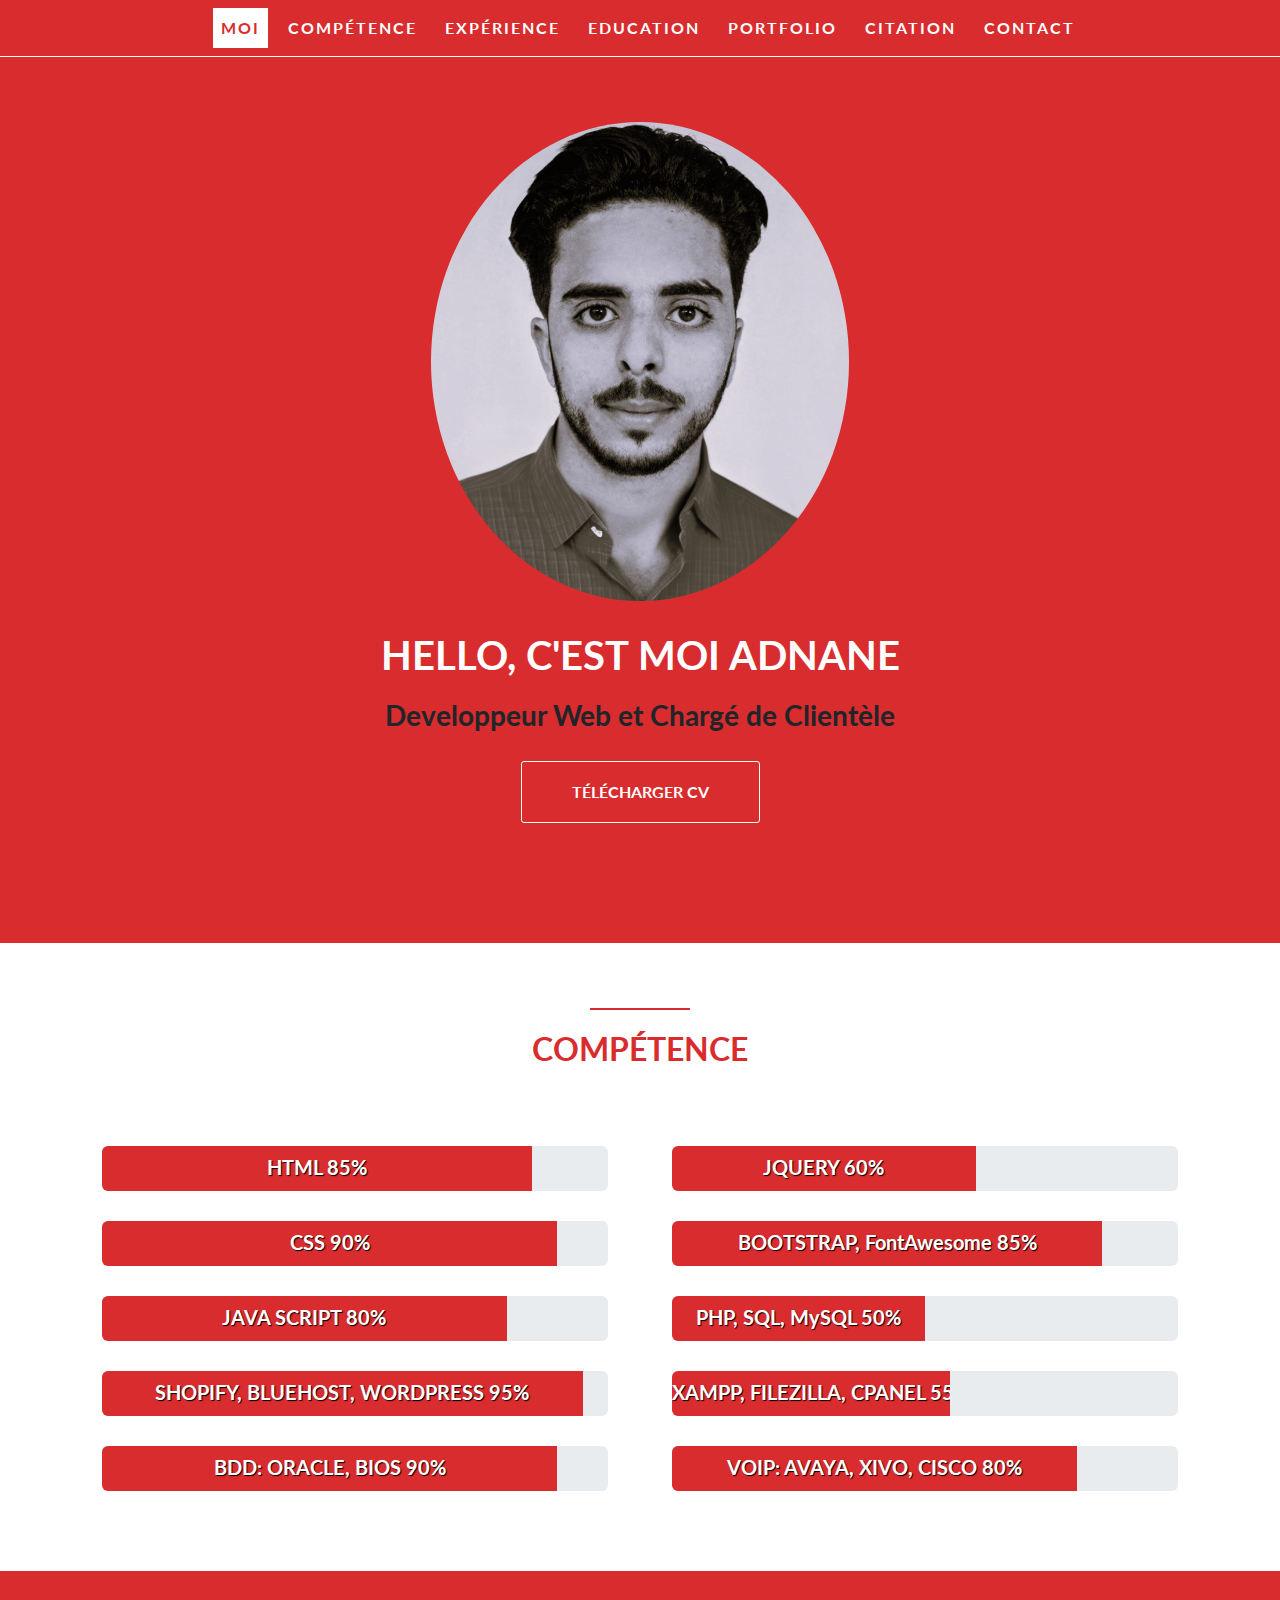
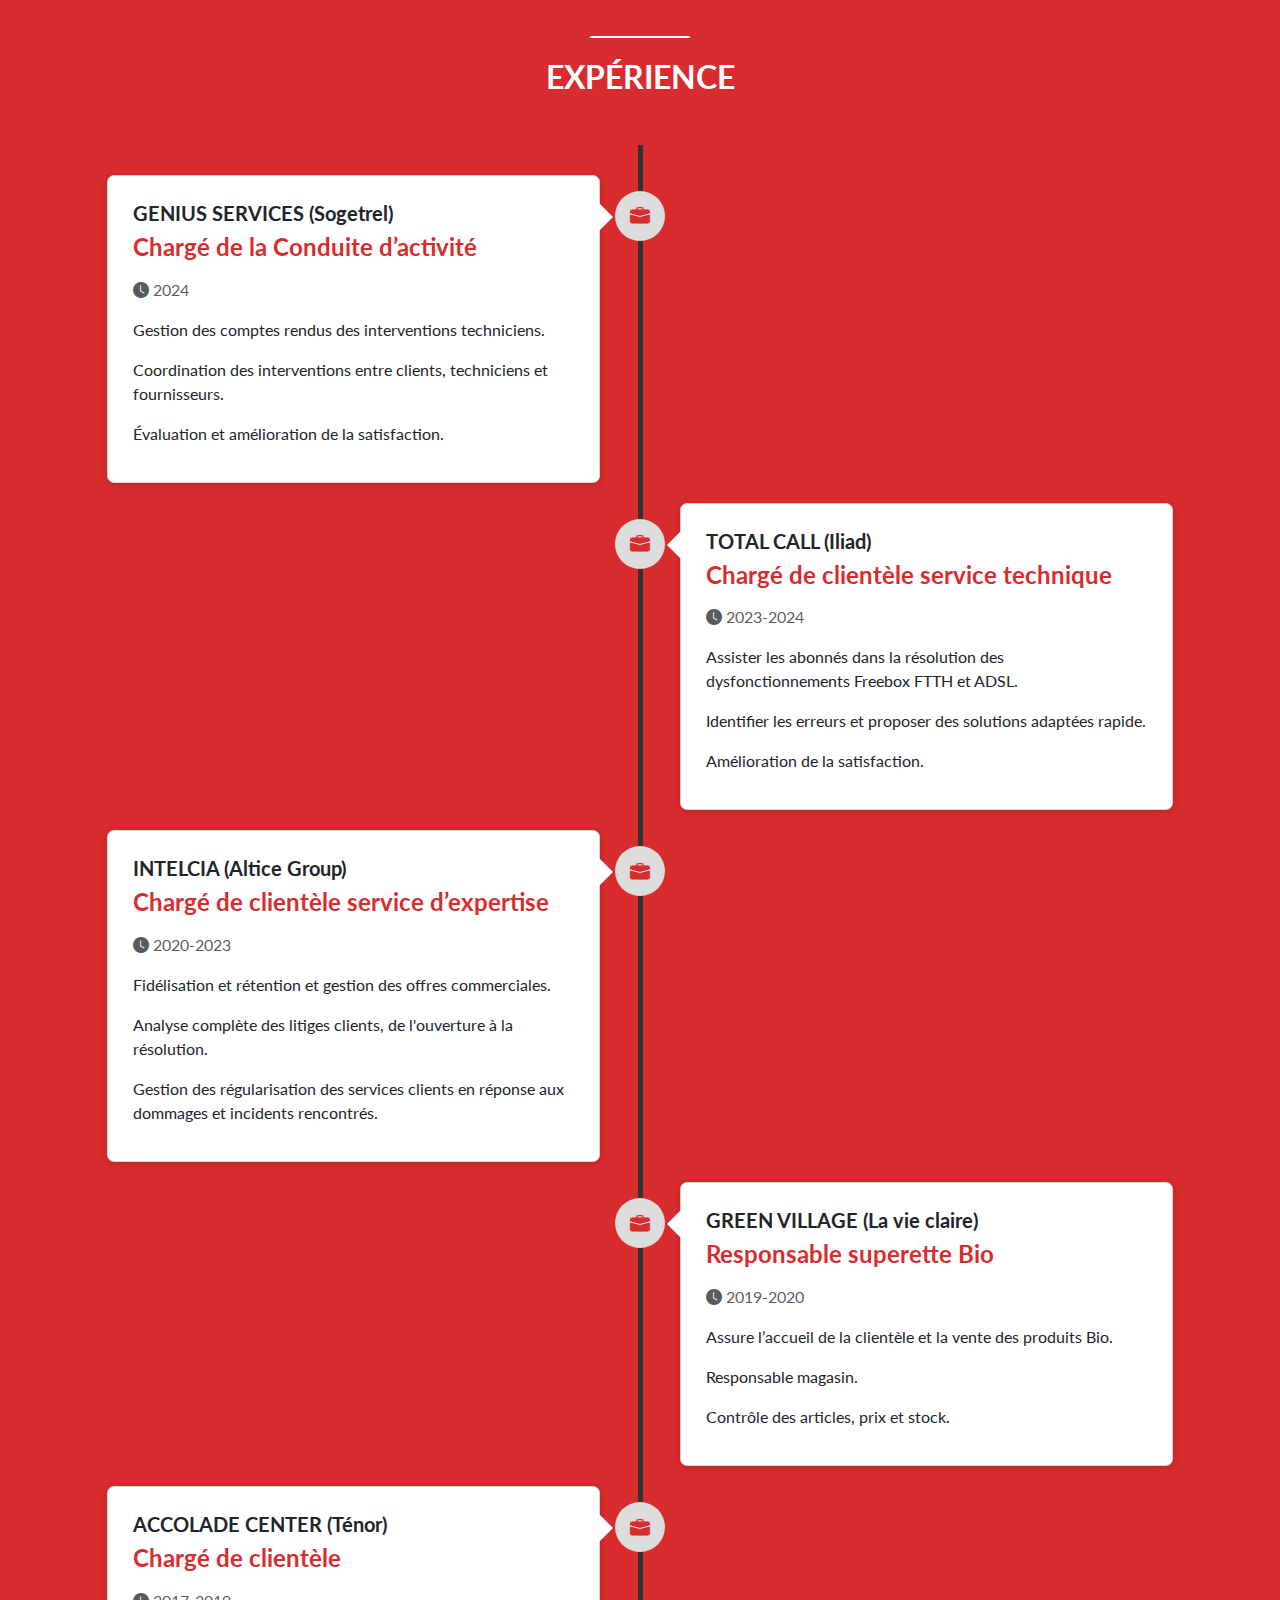
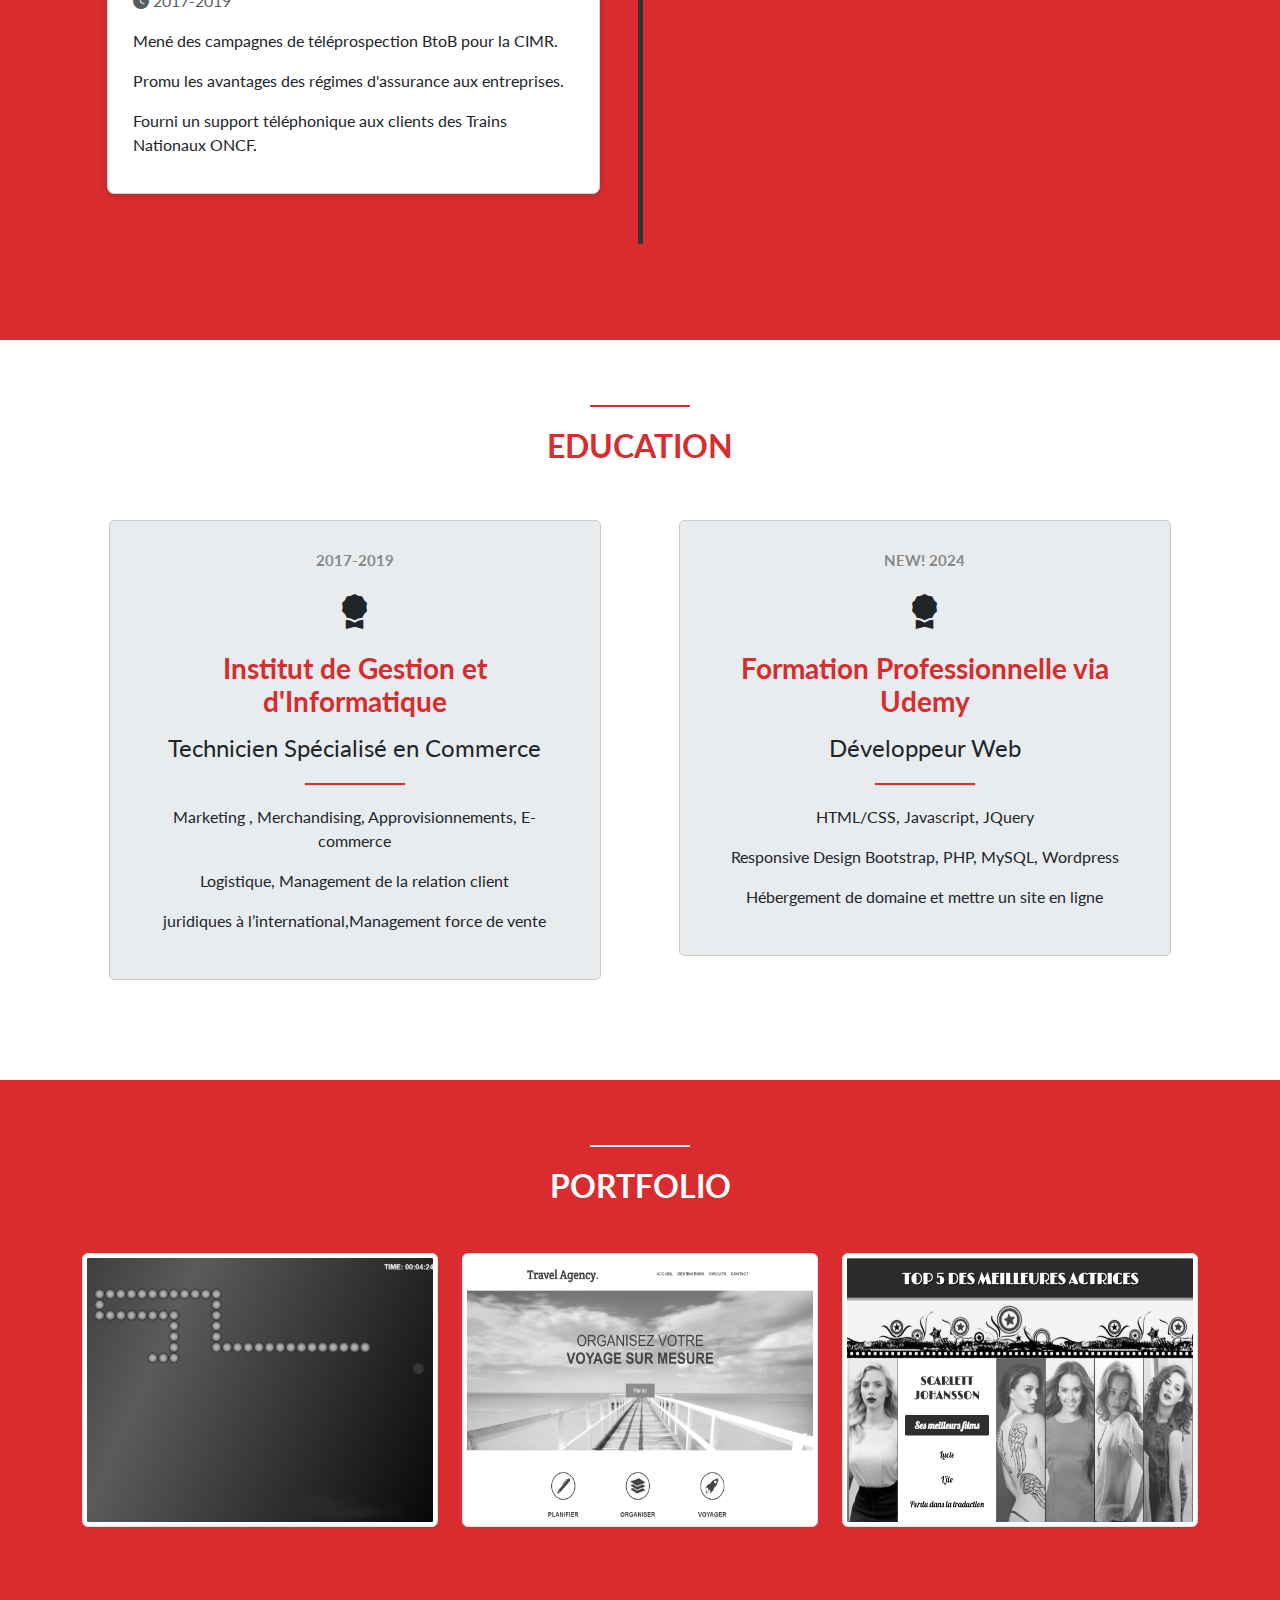
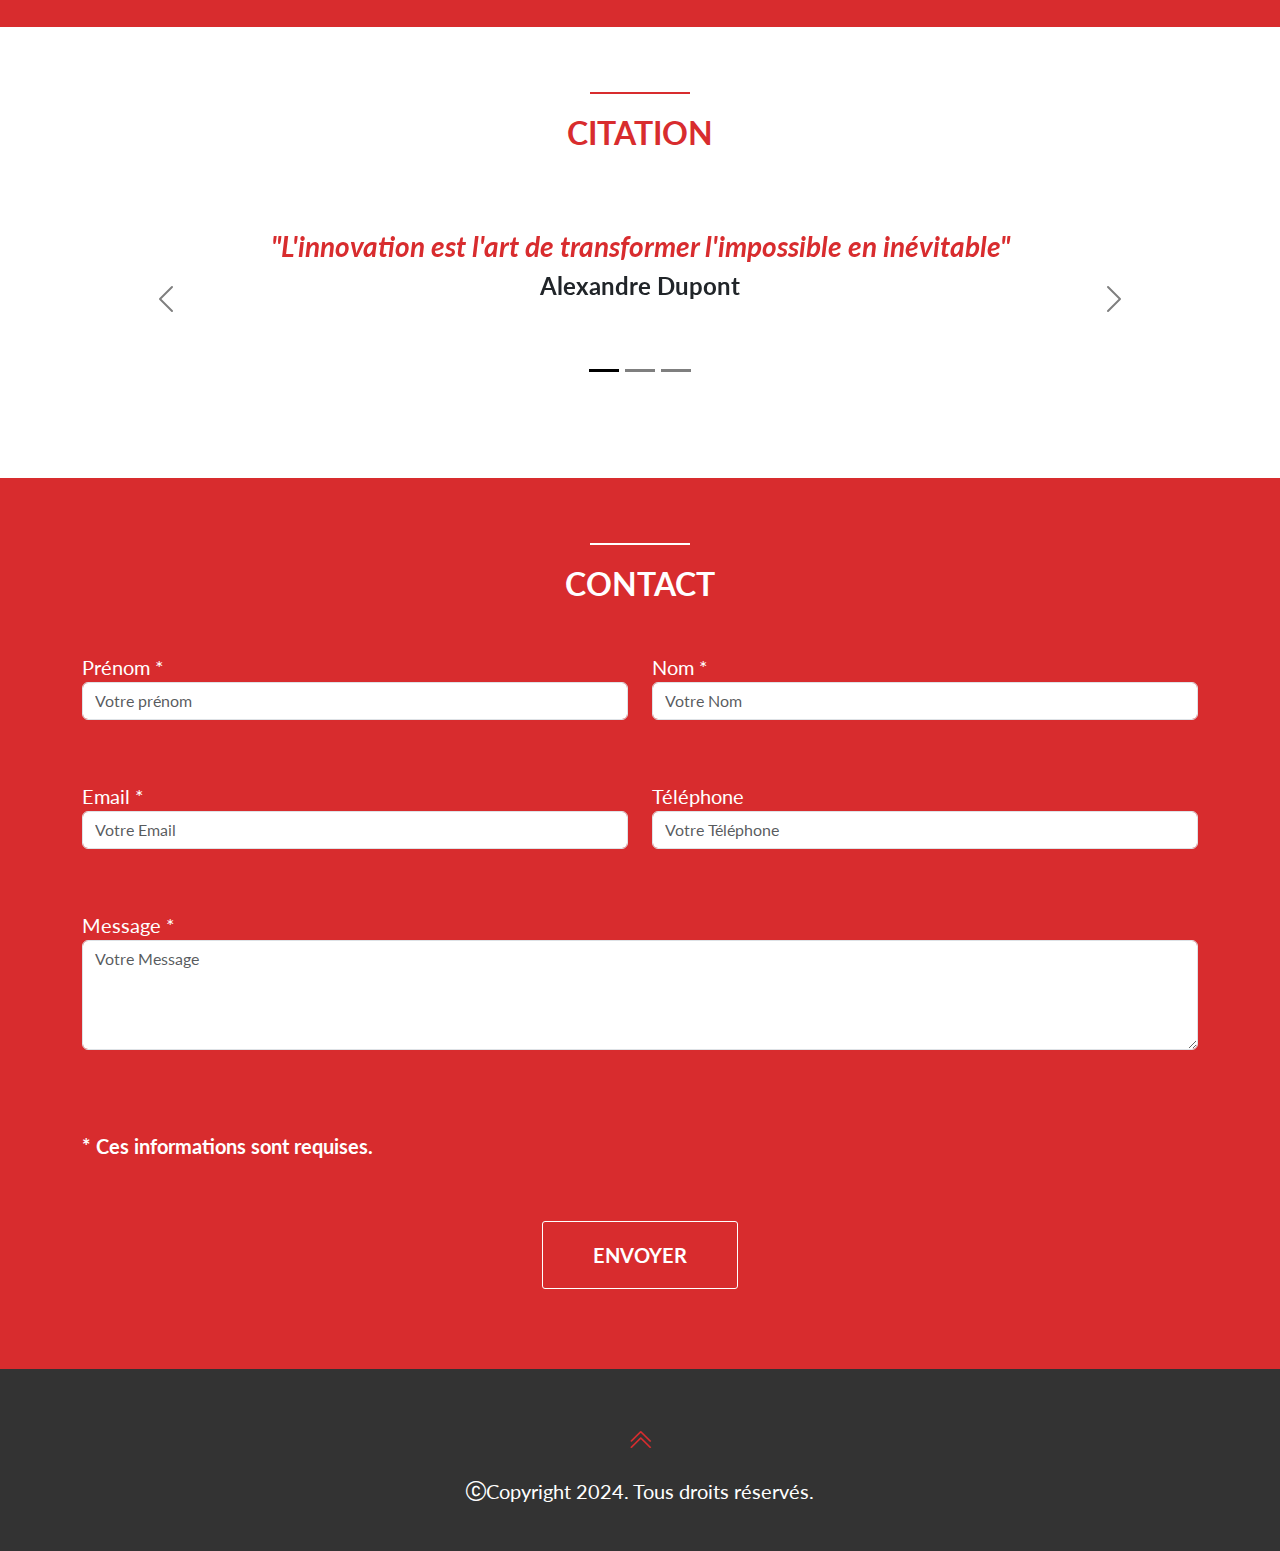
<file: index.html>
<!DOCTYPE html>
<html>

<head>
    <title>Curriculum Vitae</title>
    <meta charset="utf-8">
    <meta name="viewport" content="width=device-width, initial-scale=1">
    <link rel="preconnect" href="https://fonts.googleapis.com">
    <link rel="preconnect" href="https://fonts.gstatic.com" crossorigin>
    <script src="https://ajax.googleapis.com/ajax/libs/jquery/3.7.1/jquery.min.js"></script>
    <link href="https://fonts.googleapis.com/css2?family=Lato:ital,wght@0,100;0,300;0,400;0,700;0,900;1,100;1,300;1,400;1,700;1,900&display=swap"rel="stylesheet">
    <link href="https://cdn.jsdelivr.net/npm/bootstrap@5.3.3/dist/css/bootstrap.min.css" rel="stylesheet" integrity="sha384-QWTKZyjpPEjISv5WaRU9OFeRpok6YctnYmDr5pNlyT2bRjXh0JMhjY6hW+ALEwIH" crossorigin="anonymous">
    <script src="https://cdn.jsdelivr.net/npm/bootstrap@5.3.3/dist/js/bootstrap.bundle.min.js" integrity="sha384-YvpcrYf0tY3lHB60NNkmXc5s9fDVZLESaAA55NDzOxhy9GkcIdslK1eN7N6jIeHz" crossorigin="anonymous"></script>
    <link rel="stylesheet" href="https://cdn.jsdelivr.net/npm/bootstrap-icons@1.11.3/font/bootstrap-icons.min.css">
    <link rel="stylesheet" href="css/style.css">
    <script src="script/script.js"></script>

</head>

<body data-bs-spy="scroll" data-bs-target="#myNavbar">

    <nav id="myNavbar" class="navbar navbar-expand-lg navbar-dark sticky-top">
        <div class="container-fluid">
            <a class="navbar-brand" href="#"></a>
            <button class="navbar-toggler" type="button" data-bs-toggle="collapse" data-bs-target="#navbarNavAltMarkup" aria-controls="navbarNavAltMarkup" aria-expanded="false" aria-label="Toggle navigation">
                <span class="navbar-toggler-icon">
            </button>
            <div class="collapse navbar-collapse" id="navbarNavAltMarkup">
                <div class="navbar-nav">
                    <a class="nav-link active" aria-current="page" href="#about">Moi</a>
                    <a class="nav-link" href="#skills">Compétence</a>
                    <a class="nav-link" href="#experience">Expérience</a>
                    <a class="nav-link" href="#education">Education</a>
                    <a class="nav-link" href="#portfolio">Portfolio</a>
                    <a class="nav-link" href="#recommendations">Citation</a>
                    <a class="nav-link" href="#contact">Contact</a>
                </div>
            </div>
        </div>
    </nav>
    

    <section id="about" class="container-fluid">
        <div class=" col-8 col-lg-4 profile-picture">
            <img src="images/5.jpg" class="rounded-circle">
        </div>

        <div class="heading">
            <h1>HELLO, C'EST MOI ADNANE</h1>
            <h3>Developpeur Web et Chargé de Clientèle</h3>
            <a href="docs/AdnaneRaiti.pdf" class="button1" alt="Adnane" target="_blank">Télécharger CV</a>
        </div>
    </section>


    <section id="skills">
        <div class="divider"></div>
        <div class="heading">
            <h2>compétence</h2>
        </div>
        <div class="container">
            <div class="row">
                <div class="col-lg-6">

                    <div class="progress" role="progressbar" aria-label="Example with label" aria-valuenow="85"
                        aria-valuemin="0" aria-valuemax="100">
                        <div class="progress-bar" style="width: 85%">
                            <h5>HTML 85%</h5>
                        </div>
                    </div>

                    <div class="progress" role="progressbar" aria-label="Example with label" aria-valuenow="90"
                        aria-valuemin="0" aria-valuemax="100">
                        <div class="progress-bar" style="width: 90%">
                            <h5>CSS 90%</h5>
                        </div>
                    </div>

                    <div class="progress" role="progressbar" aria-label="Example with label" aria-valuenow="80"
                        aria-valuemin="0" aria-valuemax="100">
                        <div class="progress-bar" style="width: 80%">
                            <h5>JAVA SCRIPT 80%</h5>
                        </div>
                    </div>
                    <div class="progress" role="progressbar" aria-label="Example with label" aria-valuenow="95"
                    aria-valuemin="0" aria-valuemax="100">
                    <div class="progress-bar" style="width: 95%">
                        <h5>SHOPIFY, BLUEHOST, WORDPRESS 95%</h5>
                    </div>
                    </div>
                    <div class="progress" role="progressbar" aria-label="Example with label" aria-valuenow="90"
                    aria-valuemin="0" aria-valuemax="100">
                    <div class="progress-bar" style="width: 90%">
                        <h5>BDD: ORACLE, BIOS 90%</h5>
                    </div>
                    </div>
                </div>

                <div class="col-lg-6">

                    <div class="progress" role="progressbar" aria-label="Example with label" aria-valuenow="60"
                        aria-valuemin="0" aria-valuemax="100">
                        <div class="progress-bar" style="width: 60%">
                            <h5>JQUERY 60%</h5>
                        </div>
                    </div>

                    <div class="progress" role="progressbar" aria-label="Example with label" aria-valuenow="85"
                        aria-valuemin="0" aria-valuemax="100">
                        <div class="progress-bar" style="width: 85%">
                            <h5>BOOTSTRAP, FontAwesome 85%</h5>
                        </div>
                    </div>

                    <div class="progress" role="progressbar" aria-label="Example with label" aria-valuenow="50"
                        aria-valuemin="0" aria-valuemax="100">
                        <div class="progress-bar" style="width: 50%">
                            <h5>PHP,  SQL, MySQL 50%</h5>
                        </div>
                    </div>
                    <div class="progress" role="progressbar" aria-label="Example with label" aria-valuenow="55"
                        aria-valuemin="0" aria-valuemax="100">
                        <div class="progress-bar" style="width: 55%">
                            <h5>XAMPP, FILEZILLA, CPANEL 55%</h5>
                        </div>
                    </div>
                        <div class="progress" role="progressbar" aria-label="Example with label" aria-valuenow="80"
                        aria-valuemin="0" aria-valuemax="100">
                        <div class="progress-bar" style="width: 80%">
                            <h5>VOIP: AVAYA, XIVO, CISCO 80%</h5>
                        </div>    
                    </div>
                </div>
            </div>
        </div>
    </section>

    <section id="experience">
        <div class="container">
            <div class="divider white"></div>
            <div class="heading">
                <h2>Expérience</h2>
            </div>
            <ul class="timeline">
                <li>
                    <div class="timeline-badge"><span class="bi-briefcase-fill"></div>
                    <div class="timeline-panel-container">
                    <div class="timeline-panel">
                        <div class="timeline-heading">
                            <h3>GENIUS SERVICES (Sogetrel)</h3>
                            <h4>Chargé de la Conduite d’activité</h4>
                            <p class="text-muted"><span class="bi bi-clock-fill"> 2024</p>
                        </div>
                        <div class="timeline-body">
                            <P>Gestion des comptes rendus des interventions techniciens.</P>
                            <P>Coordination des interventions entre clients, techniciens et fournisseurs.</P>
                            <P>Évaluation et amélioration de la satisfaction.</P>
                        </div>
                        </div>
                    </div>
                </li>
                <li>
                    <div class="timeline-badge"><span class="bi-briefcase-fill"> </div>
                        <div class="timeline-panel-container-inverted">
                            <div class="timeline-panel">
                                <div class="timeline-heading">
                                    <h3>TOTAL CALL (Iliad)</h3>
                                    <h4>Chargé de clientèle service technique</h4>
                                    <p class="text-muted"><span class="bi bi-clock-fill"> 2023-2024</p>
                                </div>
                                <div class="timeline-body">
                                    <P>Assister les abonnés dans la résolution des dysfonctionnements Freebox FTTH et ADSL.</P>
                                    <P>Identifier les erreurs et proposer des solutions adaptées rapide.</P>
                                    <p>Amélioration de la satisfaction.</p>
                                </div>
                            </div>
                        </div>
                   
                </li>
                <li>
                    <div class="timeline-badge"><span class="bi-briefcase-fill"></div>
                    <div class="timeline-panel-container">
                    <div class="timeline-panel">
                        <div class="timeline-heading">
                            <h3>INTELCIA (Altice Group)</h3>
                            <h4>Chargé de clientèle service d’expertise</h4>
                            <p class="text-muted"><span class="bi bi-clock-fill"> 2020-2023</p>
                        </div>
                        <div class="timeline-body">
                            <P>Fidélisation et rétention et gestion des offres commerciales.</P>
                            <P>Analyse complète des litiges clients, de l'ouverture à la résolution.</P>
                            <p>Gestion des régularisation des services clients en réponse aux dommages et incidents rencontrés.</p>
                        </div>
                    </div>
                </div>
                </li>
                <li>
                    <div class="timeline-badge"><span class="bi-briefcase-fill"> </div>
                        <div class="timeline-panel-container-inverted">
                            <div class="timeline-panel">
                                <div class="timeline-heading">
                                    <h3>GREEN VILLAGE (La vie claire)</h3>
                                    <h4>Responsable superette Bio</h4>
                                    <p class="text-muted"><span class="bi bi-clock-fill"> 2019-2020</p>
                                </div>
                                <div class="timeline-body">
                                    <P>Assure l’accueil de la clientèle et la vente des produits Bio.</P>
                                    <P>Responsable magasin.</P>
                                    <P>Contrôle des articles, prix et stock.</P>
                                </div>
                            </div>
                        </div>
                   
                </li>
                <li>
                    <div class="timeline-badge"><span class="bi-briefcase-fill"></div>
                    <div class="timeline-panel-container">
                    <div class="timeline-panel">
                        <div class="timeline-heading">
                            <h3>ACCOLADE CENTER (Ténor)</h3>
                            <h4>Chargé de clientèle </h4>
                            <p class="text-muted"><span class="bi bi-clock-fill"> 2017-2019</p>
                        </div>
                        <div class="timeline-body">
                            <P>Mené des campagnes de téléprospection BtoB pour la CIMR.</P>
                            <P>Promu les avantages des régimes d'assurance aux entreprises.</P>
                            <p>Fourni un support téléphonique aux clients des Trains Nationaux ONCF.</p>
                        </div>
                    </div>
                </div>
                </li>
            </ul>
        </div>
       
    </section>

    <section id="education">
        <div class="container">

         <div class="divider"></div>
         <div class="heading">
            <h2>Education</h2>
         </div>
            

            <div class="row">
                <div class="col-md-6">
                    <div class="education-block">
                        <h5>2017-2019</h5>
                        <span class="bi-award-fill"></span>
                        <h3>Institut de Gestion et d'Informatique</h3>
                        <h4>Technicien Spécialisé en Commerce</h4>
                        <div class="divider"></div>
                        <p>Marketing , Merchandising, Approvisionnements, E-commerce</p>
                        <p>Logistique, Management de la relation client</p>
                        <p>juridiques à l’international,Management force de vente</p>
                    </div>

                </div>
                <div class="col-md-6">
                    <div class="education-block">
                        <h5>NEW! 2024</h5>
                        <span class="bi-award-fill"></span>
                        <h3>Formation Professionnelle via Udemy</h3>
                        <h4>Développeur Web</h4>
                        <div class="divider"></div>
                        <p>HTML/CSS, Javascript, JQuery</p>
                        <p>Responsive Design Bootstrap, PHP, MySQL, Wordpress</p>
                        <p>Hébergement de domaine et mettre un site en ligne </p>
                    </div>
                </div> 
            </div>
        </div>

    </section>
    <section id="portfolio">
        <div class="container">
            <div class="divider white"></div>
            <div class="heading">
                <h2>PORTFOLIO</h2>
            </div>
            <div class="row">
                <div class="col-md-4">
                    <a href="portfolio/Jeu du Serpent/index.html" target="_blank">
                        <img src="images/jeudeseprent.png" alt="facebook share" class="img-thumbnail">
                    </a>
                </div>
                <div class="col-md-4">
                       <a href="portfolio/Site de Voyage/index.html" target="_blank">
                        <img src="images/voyage.png" alt="google translate" class="img-thumbnail">
                    </a>
                </div>
                <div class="col-md-4">
                       <a href="portfolio/Top 5 actrices/index.html" target="_blank">
                        <img src="images/topactrices.png" alt="twitter video" class="img-thumbnail">
                    </a>
                </div>
            </div>
          <!--  <div class="row">
                <div class="col-md-4">
                       <a href="https://www.youtube.com" target="_blank">
                        <img src="images/youtube.png" alt="youtube" class="img-thumbnail">
                    </a>
                </div>
                <div class="col-md-4">
                       <a href="https://www.twitter.com" target="_blank">
                        <img src="images/twitter_retweet.png" alt="twitter retweet" class="img-thumbnail">
                    </a>
                </div>
                <div class="col-md-4">
                       <a href="https://www.facebook.com" target="_blank">
                        <img src="images/facebook_video.png" alt="facebook video" class="img-thumbnail">
                    </a>
                </div>
            </div> -->
        </div>

    </section>
    <section id="recommendations">
        <div class="container">
        <div class="divider"></div>
        <div class="heading">
            <h2>Citation</h2>
        </div>
        <div id="myCarousel" class="carousel carousel-dark slide text-center" data-bs-ride="carousel">
            <div class="carousel-indicators">
              <button type="button" data-bs-target="#myCarousel" data-bs-slide-to="0" class="active" aria-current="true" aria-label="Slide 1"></button>
              <button type="button" data-bs-target="#myCarousel" data-bs-slide-to="1" aria-label="Slide 2"></button>
              <button type="button" data-bs-target="#myCarousel" data-bs-slide-to="2" aria-label="Slide 3"></button>
            </div>
            <div class="carousel-inner">
              <div class="carousel-item active">
                <h3>"L'innovation est l'art de transformer l'impossible en inévitable"</h3>
                <h4>Alexandre Dupont</h4>
              </div>
              <div class="carousel-item">
                <h3>"La véritable organisation n'est pas de tout ranger ; c'est de créer un flux où rien ne se bloque"</h3>
                <h4>Camille Lefèvre</h4>
                </div>
              <div class="carousel-item">
                <h3>"Le succès n'est pas l'étape finale, mais la preuve que le chemin en valait chaque effort"</h3>
                <h4>Julien Martin</h4>
                </div>
              </div>
            <button class="carousel-control-prev" type="button" data-bs-target="#myCarousel" data-bs-slide="prev">
              <span class="carousel-control-prev-icon" aria-hidden="true">
              <span class="visually-hidden">Previous
            </button>
            <button class="carousel-control-next" type="button" data-bs-target="#myCarousel" data-bs-slide="next">
              <span class="carousel-control-next-icon" aria-hidden="true">
              <span class="visually-hidden">Next
            </button>
          </div>
    </div>
    </section>
    <section id="contact">
        <div class="container">
            <div class="divider white"></div>
            <div class="heading">
                <h2>Contact</h2>
            </div>
            <form id="contact-form" method="post" action="" role="form">
                <div class="row">
                    <div class="col-lg-6">
                        <label for="firstname">Prénom *</label>
                        <input id="firstname" type="text" name="firstname" class="form-control" placeholder="Votre prénom" value="">
                        <p class="comments"></p>
                    </div>
                    <div class="col-lg-6">
                        <label for="name">Nom *</label>
                        <input id="name" type="text" name="name" class="form-control" placeholder="Votre Nom" value="">
                        <p class="comments"></p>
                    </div>
                    <div class="col-lg-6">
                        <label for="email">Email *</label>
                        <input id="email" type="email" name="email" class="form-control" placeholder="Votre Email" value="">
                        <p class="comments"></p>
                    </div>
                    <div class="col-lg-6">
                        <label for="phone">Téléphone</label>
                        <input id="phone" type="tel" name="phone" class="form-control" placeholder="Votre Téléphone" value="">
                        <p class="comments"></p>
                    </div>
                    <div>
                        <label for="message">Message *</label>
                        <textarea id="message" name="message" class="form-control" placeholder="Votre Message" rows="4"></textarea>
                        <p class="comments"></p>
                    </div>
                    <div>
                        <p><strong>* Ces informations sont requises.</strong></p>
                    </div>
                    <div>
                        <input type="submit" class="button1" value="Envoyer">
                    </div>
                </div>
                <p class="thank-you" style="display:none">Votre message a bien été envoyé. Merci de m'avoir contacté </p>
            </form>
        </div>

    </section>
    
    <footer class="text-center">
        <a href="#about"><span class="bi bi-chevron-double-up"></span></a>
        <h5 class="bi bi-c-circle">Copyright 2024. Tous droits réservés.</h5>
    </footer>



</body>

</html>
</file>
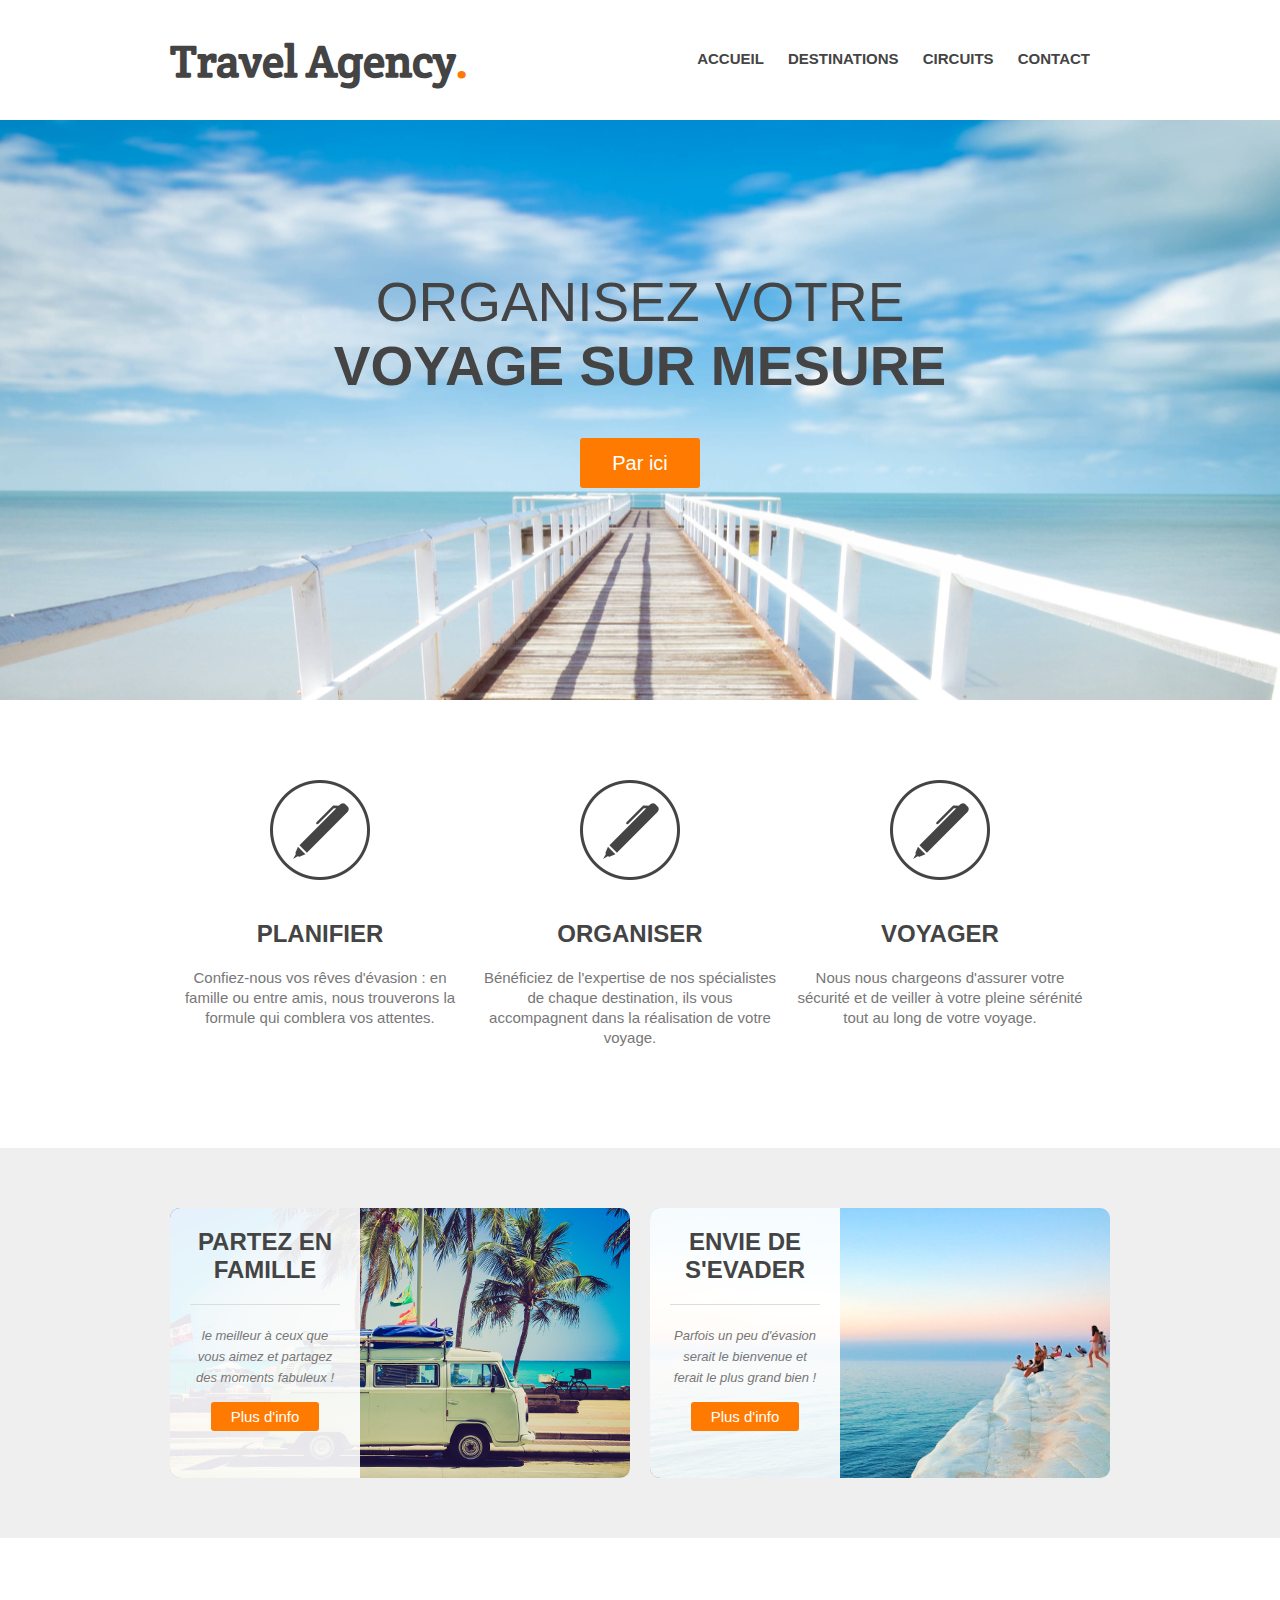
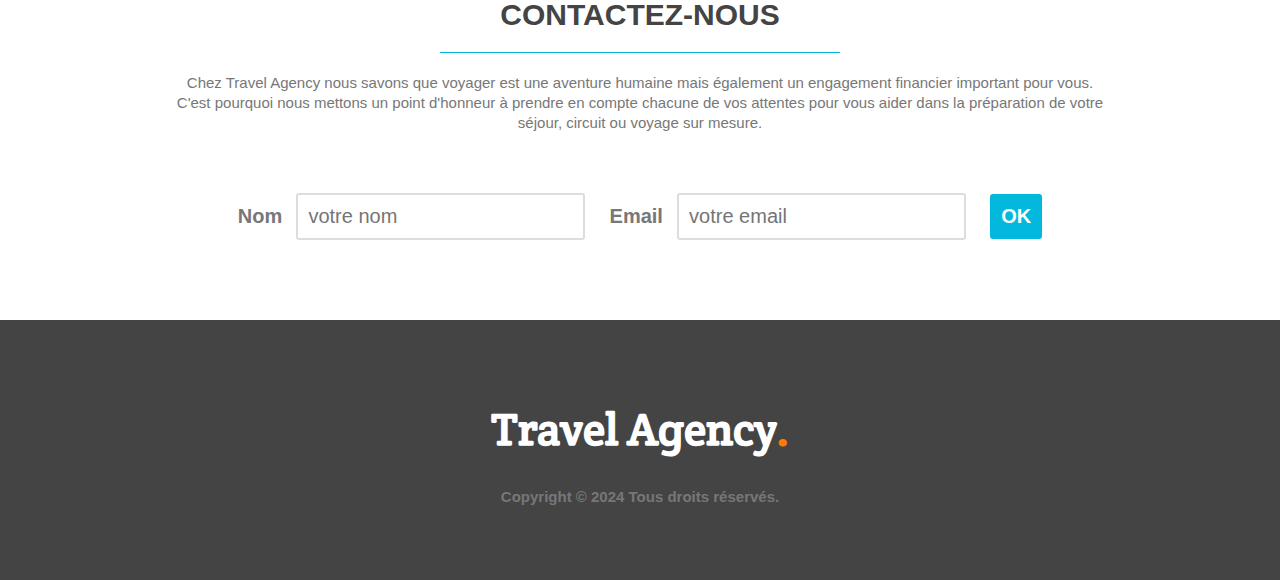
<file: portfolio/Site de Voyage/index.html>
<!DOCTYPE html>
<html>

<head>
    <meta charset="utf-8">
    <link href="styles.css" rel="stylesheet">
    <link rel="stylesheet" href="https://fonts.googleapis.com/css2?family=Crete+Round&display=swap">
    <title> Travel Agency </title>

</head>

<body>
    <header>
        <div class="wrapper">
        <h1> Travel Agency<span class="orange">.</h1>
        <nav>
            <ul>
                <li><a href="main-image">Accueil</a></li>
                <li><a href="steps">Destinations</a></li>
                <li><a href="possibilities">Circuits</a></li>
                <li><a href="contact">Contact</a></li>
            </ul>
        </nav>
        </div>

    </header>

    <section id="main-image">
        <div class="wrapper">
            <h2>Organisez votre<br><strong>voyage sur mesure</strong></h2>
            <a href="#" class="button-1">Par ici</a>
        </div>
    </section>
    <section id="steps">
        <div class="wrapper">
            <ul>
                <li id="steps-1">
                    <h4>Planifier</h4>
                    <p>Confiez-nous vos rêves d'évasion : en famille ou entre amis, nous trouverons la formule qui
                        comblera vos attentes.</p>
                </li>
                <li id="steps-2">
                    <h4>Organiser</h4>
                    <p>Bénéficiez de l'expertise de nos spécialistes de chaque destination, ils vous accompagnent dans
                        la réalisation de votre voyage.</p>
                </li>
                <li id="steps-3">
                    <h4>Voyager</h4>
                    <p>Nous nous chargeons d'assurer votre sécurité et de veiller à votre pleine sérénité tout au long
                        de votre voyage.</p>
                </li>
                <div class="clear"></div>
            </ul>
            

        </div>
    </section>
    
    <section id="possibilities">
        <div class="wrapper">
            <article style="background-image: url(images/article-image-1.jpg);">
                <div class="overlay">
                    <h4>Partez en famille</h4>
                    <p><small> le meilleur à ceux que vous aimez et partagez des moments fabuleux !</small></p>
                    <a href="#" class="button-2">Plus d'info</a>
                </div>

            </article>

            <article style="background-image: url(images/article-image-2.jpg);">
                <div class="overlay">
                    <h4>Envie de s'evader</h4>
                    <p><small> Parfois un peu d'évasion serait le bienvenue et ferait le plus grand bien !</small></p>
                    <a href="#" class="button-2">Plus d'info</a>
                </div>

            </article>
            <div class="clear"></div>

        </div>
    </section>
    
    <section id="contact">
        <div class="wrapper">
            <h3>Contactez-nous</h3>
            <p>Chez Travel Agency nous savons que voyager est une aventure humaine mais également un engagement
                financier important pour vous. C'est pourquoi nous mettons un point d'honneur à prendre en compte
                chacune de vos attentes pour vous aider dans la préparation de votre séjour, circuit ou voyage sur
                mesure.</p>

            <form>
                <label for="name">Nom</label>
                <input type="text" id="name" placeholder="votre nom">
                <label for="email">Email</label>
                <input type="text" id="email" placeholder="votre email">
                <input type="submit" value="OK" class="button-3">

            </form>
        </div>
    </section>

    <footer>
        <div class="wrapper"></div>
        <h1>Travel Agency<span class="orange">.</h1>
        <div class="Copyright">Copyright © 2024 Tous droits réservés.</div>
    </footer>

</body>

</html>
</file>
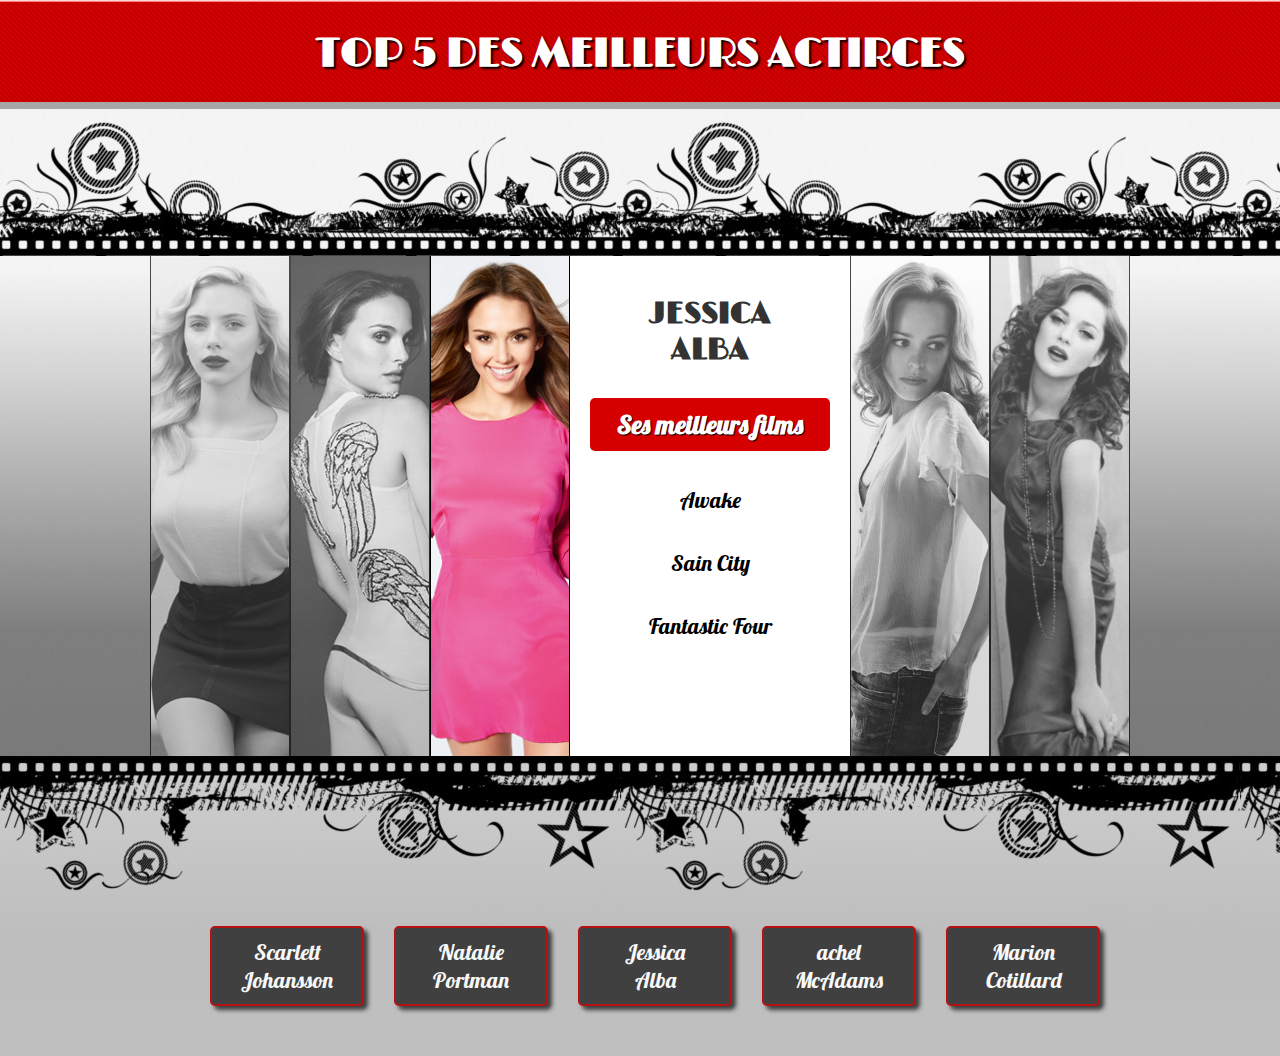
<file: portfolio/Top 5 actrices/index.html>
<!DOCTYPE html>
<html>

<head>
    <script src="https://ajax.googleapis.com/ajax/libs/jquery/3.7.1/jquery.min.js"></script>
    <link rel="stylesheet" type="text/css" href="style.css">
    <script src="script.js"></script>
    <title> Top 5 des meilleurs actirces</title>
    <link href="https://fonts.googleapis.com/css2?family=Limelight&display=swap" rel="stylesheet">
    <link href="https://fonts.googleapis.com/css2?family=Limelight&family=Lobster&display=swap" rel="stylesheet">

</head>

<body>
    <header>
        <h1>Top 5 des meilleurs actirces</h1>
    </header>
    <section id="main-menu">
        <ul>

            <li>
                <div id="part1" class="images">
                    <div class="bw"></div>
                    <div class="color"></div>
                </div>
                <div class="description">
                    <h2>Scarlett<br>Johansson</h2>
                    <h3>Ses meilleurs films</h3>
                    <p>Lucy</p>
                    <p>The Island</p>
                    <p>Lost In Translation</p>

                </div>
            </li>

            <li>
                <div id="part2" class="images">
                    <div class="bw"></div>
                    <div class="color"></div>
                </div>
                <div class="description">
                    <h2>Natalie<br>Portman</h2>
                    <h3>Ses meilleurs films</h3>
                    <p>Black Swan</p>
                    <p>Star Wars</p>
                    <p>Leon</p>

                </div>
            </li>

            <li>
                <div id="part3" class="images">
                    <div class="bw"></div>
                    <div class="color"></div>
                </div>
                <div class="description">
                    <h2>Jessica<br>Alba</h2>
                    <h3>Ses meilleurs films</h3>
                    <p>Awake</p>
                    <p>Sain City</p>
                    <p>Fantastic Four</p>

                </div>
            </li>

            <li>
                <div id="part4" class="images">
                    <div class="bw"></div>
                    <div class="color"></div>
                </div>
                <div class="description">
                    <h2>Rachel<br>McAdams</h2>
                    <h3>Ses meilleurs films</h3>
                    <p>The Notebook</p>
                    <p>The Vow</p>
                    <p>The Time Traveler's Wife</p>

                </div>
            </li>

            <li>
                <div id="part5" class="images">
                    <div class="bw"></div>
                    <div class="color"></div>
                </div>
                <div class="description">
                    <h2>Marion<br>Cotillard</h2>
                    <h3>Ses meilleurs films</h3>
                    <p>Jeux d'enfants</p>
                    <p>Les Petits Mouchoires </p>
                    <p>Inception</p>

                </div>
            </li>

        </ul>
    </section>
    <section id="buttons-menu">
        <ul>
            <li class="button">Scarlett<br>Johansson</li>
            <li class="button">Natalie<br>Portman</li>  
            <li class="button">Jessica<br>Alba</li>
            <li class="button">achel<br>McAdams</li>
            <li class="button">Marion<br>Cotillard</li>
        </ul>
    </section>

</body>

</html>
</file>
<file: css/style.css>
/* GENERAL */
body {
    font-family: 'Lato', sans-serif;
}
h1,h2,h3,h4,h5,h6 {
    font-weight: bold;
}
img {
    max-width: 100%;
    height: auto;
}
section {
    padding: 65px 0 80px 0;
}
section .heading {
    text-align: center;
    padding-bottom: 40px;
}
section .heading h2{
    text-transform: uppercase;

}
.divider {
    width: 100px;
    height: 2px;
    background-color: #d82c2e;
    margin: 0 auto 20px;   
}
.divider.white {
    background-color: white;
}
ul {
    list-style: none;
}
.button1 {
    font-weight: bold;
    color: white;
    text-transform: uppercase;
    border: 1px solid white;
    padding: 18px 50px;
    display: inline-block;
    border-radius: 3px;
    text-decoration: none;
    margin-top: 20px;
    transition: all 0.3s ease-in 0s;
    background: transparent;
}
.button1:hover {
    background: white;
    color: #d82c2e;
}
p {
    display: block;
    margin-block-start: 1em;
    margin-block-end: 1em;
    margin-inline-start: 0px;
    margin-inline-end: 0px;
    unicode-bidi: isolate;
}

/* NAVBAR */
.navbar {
    background-color: #d82c2e;
    letter-spacing: 2px;
    text-transform: uppercase;
    font-weight: bold;
    border-bottom: 1px solid white;
}
.navbar-nav {
    margin: 0 auto;
    text-align: center;
}
.nav-link {
    color: white !important;
    margin: 0 6px;
}
.nav-link.active,
.nav-link:hover {
    background-color: white;
    color: #d82c2e !important;

}
/* ABOUT */
#about {
    background-color: #d82c2e;
}
.profile-picture {
    text-align: center;
    margin: 0px auto 30px;
}
#about .heading h1 {
    color: white;
    text-transform: uppercase;
    margin-bottom: 20px;
}

/* SKILLS */
#skills .heading h2 {
    color: #d82c2e;
}
#skills .progress {
    height: 45px;
    margin: 30px 20px;
}
#skills .progress:last-child {
    margin-bottom: 0px;
}
#skills .progress-bar {
    background-color: #d82c2e;
}
#skills .progress-bar h5 {
    text-shadow: 1px 1px 1px #000;
    margin-bottom: 3px;
}

/* EXPERIENCE */
#experience {
    background-color: #d82c2e;
}
#experience .heading h2 {
    color: white;
}
.timeline {
    padding: 30px 10px;
    position: relative;
}
.timeline:before {
    content: " ";
    top: 0;
    bottom: 0;
    position: absolute;
    width: 5px;
    background-color: #333;
    left: 50%;
    margin-left: -2.5px;
}
.timeline > li {
    margin-bottom: 20px;
    position: relative;
}
.timeline > li:before,
.timeline > li:after {
    content: " ";
    display: table;
}
.timeline > li:after {
    clear: both;
}
.timeline li .timeline-badge {
    color: #d82c2e;
    width: 50px;
    line-height: 50px;
    font-size: 20px;
    text-align: center;
    position: absolute;
    top: 16px;
    left: 50%;
    margin-left: -25px;
    background-color: #ddd;
    border-radius: 50%;
}
.timeline-panel-container {
    width: 50%;
    float: left;
}
.timeline-panel-container-inverted {
    width: 50%;
    float: right;
}
.timeline-panel {
    width: 90%;
    float: right;
    margin-right: 40px;
    border: 1px solid #d4d4d4;
    border-radius: 7px;
    padding: 20px 25px;
    position: relative;
    box-shadow: 0 1px 6px rgba(0,0,0, 0.175);
    background-color: #fff;
}
.timeline-panel-container-inverted .timeline-panel {
    float: left;
    margin-left: 40px;
}
.timeline-panel:after {
    position:absolute;
    top: 27px;
    right: -14px;
    display:inline-block;
    border-top: 14px solid transparent;
    border-left: 14px solid #fff;
    border-right: 0 solid #fff;
    border-bottom: 14px solid transparent;
    content: " ";
}
.timeline-panel-container-inverted .timeline-panel:after {
    border-left-width: 0;
    border-right-width: 14px;
    left: -14px;
    right: auto;
}
.timeline-heading h3 {
    margin-top: 5px;
    font-size: 20px;
}
.timeline-heading h4 {
    color: #d82c2e;
}

/* EDUCATION */
#education .heading h2 {
    color: #d82c2e;
    margin: 15px 0px;
}
.education-block {
    width:90%;
    margin: 0 auto;
    text-align: center;
    padding: 30px;
    background: #e9ecef;
    border-radius: 5px;
    border: 1px solid #ccc;
    margin-bottom: 20px;

}
.education-block h5 {
    color: #888;
    font-size: 15px;
    margin-bottom: 15px;

}
.education-block span {
    font-size: 35px;
}
.education-block h3 {
    color: #d82c2e;
    margin: 15px 0px;
}
.education-block h4 {
    margin-bottom: 20px;
    font-weight: normal;
 }

 /* PORTFOLIO */
 #portfolio {
     background-color:#d82c2e;
 }
 #portfolio .heading h2 {
    color: white;
}
#portfolio img {
    width: 100%;
    height: 100%;
    filter: grayscale(100%);
    -webkit-filter: grayscale(100%); 
}
#portfolio img:hover {
     filter: none;
    -webkit-filter: none; 
}
#portfolio .col-md-4 {
    margin-bottom: 20px;
}

/* RECOMMENDATIONS */
#recommendations .heading h2 {
    color: #d82c2e;
}
#myCarousel .carousel-item {
    padding: 30px 30px 90px;
}
#myCarousel .carousel-item h3 {
    color: #d82c2e;
    font-style: italic;
}

/* FOOTER */
footer {
    background-color: #333;
    padding: 30px 0 40px;
}
footer span {
    color: #d82c2e;
    font-size: 25px;
    line-height: 80px;
}
footer span:hover {
    font-size: 40px;
}
footer h5 {
    color: white;
    font-weight: normal;
}
/*CONTACT*/
#contact{
    background: #d82c2e;
} 
#contact .heading h2{
    color: #fff;
}
h2{
    text-transform: uppercase;
    font-weight: bold;
    color: #fff;
}
#contact-form{
    font-size: 20px;
    color: #fff;
}
.contact-form{
    height: 50px;
    font-size: 18px;
}
.comments{
    font-style: italic;
    font-size: 18px;
    color: #fff;
    height: 25px;
}
#contact-form input[type=submit]{
    margin: 40px auto 0px;
    display: block;
}
.thank-you{
    text-align: center;
    margin-top:15px;
    font-weight: bold;
    font-size: 22px;
    color: #fff;
}
</file>
<file: portfolio/Site de Voyage/styles.css>
/* GENERAL */
* {
    margin: 0;
    padding: 0;
}

body {
    font-family: Arial, Helvetica, sans-serif;
    font-size: 15px;
}

h1 {
    font-family: 'Crete Round', serif;
    font-size: 45px;
    color: #444;
}

h2 {
    color: #444;
    font-size: 55px;
}

h3 {
    font-size: 30px;
    color: #444;
}

h4 {
    font-size: 24px;
    color: #444;
}

p {
    line-height: 20px;
    color: #777;
}

a {
    text-decoration: none;
    color: #444;
}

ul {
    list-style: none;
}

.wrapper {
    width: 940px;
    margin: 0 auto;
    padding: 0 10px;
}

.orange {
    color: #ff7a00;
}

.clear {
    clear: both;
}

/* HEADER */

header {
    height: 120px;
}

header h1 {
    float: left;
    margin-top: 32px;
}

header nav {
    float: right;
    margin-top: 50px;

}

header nav ul li {
    display: inline-block;
}

header nav ul li a {
    text-transform: uppercase;
    font-weight: bold;
    margin-right: 20px;
}

small {
    font-size: 13px;
    font-style: italic;
}

/*MAIN IMAGE*/

#main-image {
    height: 580px;
    background: url('images/main.jpg') center;
}

#main-image h2 {
    font-weight: normal;
    text-transform: uppercase;
    text-align: center;
    padding: 150px 0 40px 0;
}

.button-1 {
    display: block;
    width: 120px;
    height: 50px;
    background-color: #ff7a00;
    color: #fff;
    font-size: 20px;
    margin: 0 auto;
    line-height: 50px;
    text-align: center;
    border-radius: 3px;
}

.button-1:hover {
    background-color: #02b8dd;
}

/* STEPS */

#steps ul {
    margin: 80px 0;
}

#steps ul li {
    width: 300px;
    float: left;
    padding-top: 140px;
    text-align: center;
    margin-right: 10px;
}

#steps h4 {
    text-transform: uppercase;
    margin-bottom: 20px;
}

#steps p {
    margin-bottom: 20px;
}

#steps-1 {
    background: url('images/steps-icon-1.png') no-repeat top center;
}

#steps-2 {
    background: url('images/steps-icon-1.png') no-repeat top center;

}

#steps-3 {
    background: url('images/steps-icon-1.png') no-repeat top center;

}

/* POSSIBILITIES */

#possibilities {
    background-color: #efefef;
    padding: 60px 0;
}

#possibilities article {
    width: 460px;
    height: 270px;
    float: left;
    border-radius: 10px;
}

#possibilities article:first-child {
    margin-right: 20px;
}

.overlay {
    background: rgba(255, 255, 255, 0.90);
    height: 100%;
    width: 190px;
    padding: 20px;
    border-radius: 10px 0 0 10px;
    text-align: center;
    box-sizing: border-box;
}

article h4 {
    border-bottom: 1px solid #ddd;
    padding-bottom: 20px;
    text-transform: uppercase;
    margin-bottom: 20px;
    text-align: center;
}

#possibilities p {
    text-align: center;
    margin-bottom: 20px;
}

.button-2 {
    color: #fff;
    background: #ff7a00;
    padding: 6px 20px;
    border-radius: 3px;

}

.button-2:hover {
    color: #fff;
    background-color: #02b8dd;
}

/* CONTACT */

#contact {
    padding: 60px 0;
    text-align: center;
}

#contact h3 {
    width: 400px;
    text-transform: uppercase;
    margin: 0 auto 20px auto;
    border-bottom: 1px solid #02b8dd;
    padding-bottom: 20px;

}

form {
    margin: 60px 0 20px 0;
}

label {
    font-weight: bold;
    font-size: 20px;
    margin-right: 10px;
    color: #777;
}

input[type="text"] {
    padding: 10px;
    font-size: 20px;
    margin-right: 20px;
    border: 2px solid #ddd;
    border-radius: 3px;

}

.button-3 {
    color: #fff;
    font-size: 20px;
    font-weight: bold;
    padding: 11px;
    background-color: #02b8dd;
    border-style: none;
    border-radius: 3px;

}

.button-3:hover {
    color: #fff;
    background-color: #444;
}

/* FOOTER */
footer {
    height: 260px;
    background-color: #444;
}

footer h1 {
    color: #fff;
    text-align: center;
    padding-top: 80px;
}

.Copyright {
    text-align: center;
    font-weight: bold;
    padding-top: 30px;
    color: #777;
}
</file>
<file: portfolio/Top 5 actrices/style.css>
* {
    margin: 0;
    padding: 0;
}

ul,ol {
    list-style: none;
}

body {
    background: #bfbfbf url('images/fond.jpeg') repeat-x;
    font-family: Arial, Helvetica, sans-serif;


}
header{
    padding: 30px 0;
        
}
header h1{
    font-family: "Limelight";
    font-size: 40px;
    text-align: center;
    color: #fff;
    text-transform: uppercase;
    text-shadow: 2px 2px 2px #000;
 
}

/* MAIN-MENU*/

#main-menu ul{
    width: 980px;
    height: 500px;
    margin: 0 auto;
    padding-top: 148px;
}
#main-menu ul li {
    float: left;
    width: 140px;
    height: 500px;
    overflow: hidden;
    position: relative;


}
.bw{
    position: absolute;
    left: 0px;
    width: 140px;
    height: 500px;
    cursor: pointer;
    background: url(images/bw.jpeg)no-repeat;
    opacity: 0.7;
}
.color{
    position: absolute; 
    left: 140px;  
    width: 140px;
    height: 500px;
    cursor: pointer;
    background: url(images/color.jpeg)no-repeat;
}
#part2 div{
    background-position: -140px 0px;

}
#part3 div{
    background-position: -280px 0px;

}
#part4 div{
    background-position: -420px 0px;

}
#part5 div{
    background-position: -560px 0px;

}
.description{
    position: absolute;
    left: 140px;
    width: 240px;
    height: 460px;
    padding: 20px;
    background: #fff;
}
.description h2{
    font-family: "Limelight";
    padding-top: 20px;
    font-size: 30px;
    text-align: center;
    color: #333;
    text-transform: uppercase;
}
.description h3{
    font-family: "Lobster";
    margin-top: 30px;
    padding: 10px;
    font-size: 26px;
    background: #d70000;
    color: #fff;
    text-align: center;
    text-shadow:  1px 1px 1px #000;
    border-radius: 5px ;

}

.description p{
    font-family: "Lobster";
    padding-top: 35px;
    font-size: 22px;
    color:#000;
    text-align: center;
}


/*buttons-menu*/
#buttons-menu{
    float:left;
    width: 100%;
    padding: 170px 0 50px 0;

}
#buttons-menu ul{
    float: left;
    position: relative;
    left:50%;
    text-align: center;

}
.button{
    float: left;
    width:150px;
    margin-left: 30px;
    padding: 10px 0;
    position: relative;
    right: 50%;
    text-shadow: 1px 1px 1px 000;
    font-family: 'lobster', sans-serif;
    text-align: center;
    color:#fff;
    border-radius: 5px;
    box-shadow: 4px 4px 4px rgba(0,0,0,0.75);
    background: #333;
    border: 2px solid #b70000;
    font-size: 22px;
    cursor: pointer;
    opacity: 0.9;
}
.button:hover{
    background: #b70000;
    border: 2px solid #333;
    font-size: 24px;
}
</file>
